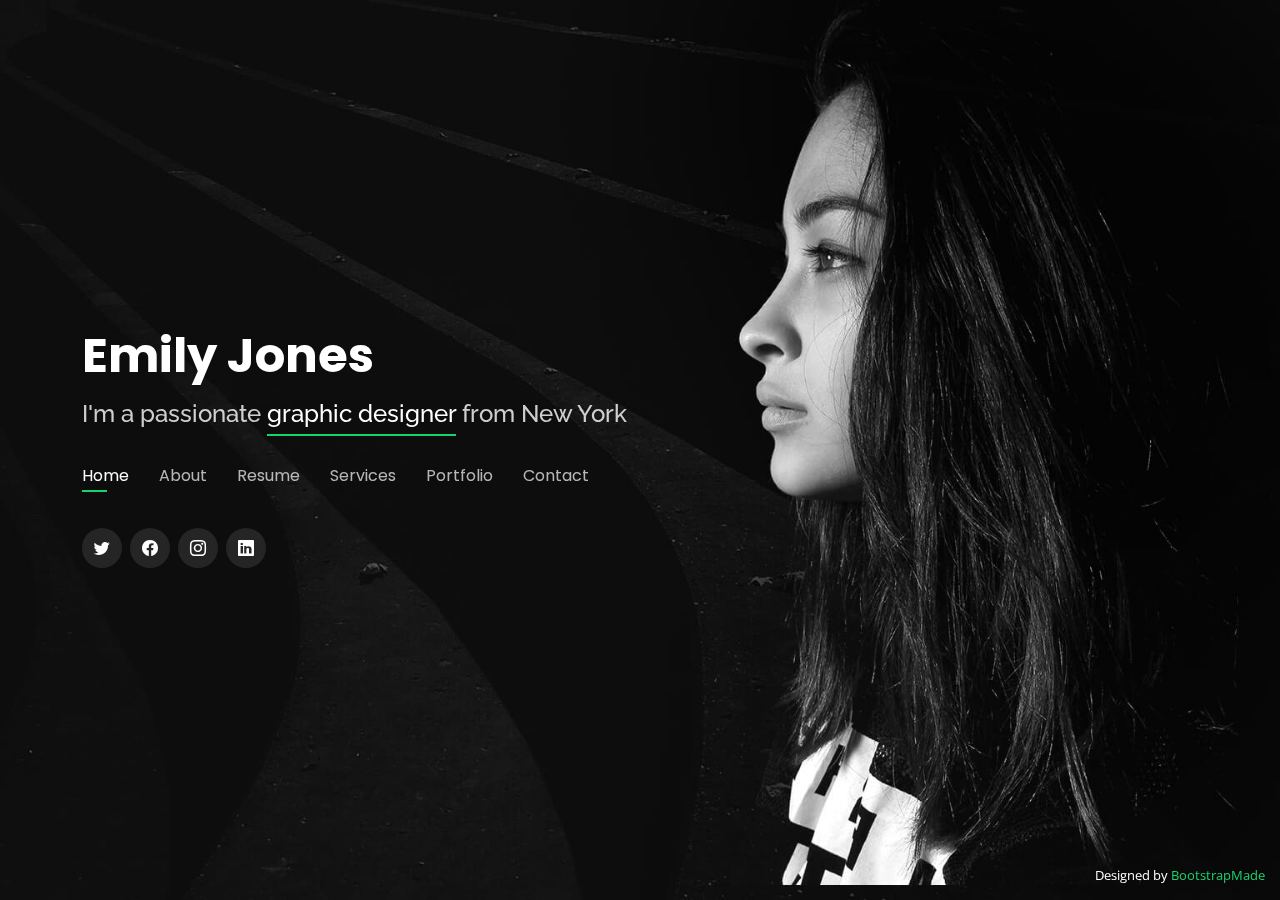
<file: index.html>
<!DOCTYPE html>
<html lang="en">

<head>
  <meta charset="utf-8">
  <meta content="width=device-width, initial-scale=1.0" name="viewport">

  <title>Personal Bootstrap Template</title>
  <meta content="" name="description">
  <meta content="" name="keywords">

  <!-- Favicons -->
  <link href="assets/img/favicon.png" rel="icon">
  <link href="assets/img/apple-touch-icon.png" rel="apple-touch-icon">

  <!-- Google Fonts -->
  <link href="https://fonts.googleapis.com/css?family=Open+Sans:300,300i,400,400i,600,600i,700,700i|Raleway:300,300i,400,400i,500,500i,600,600i,700,700i|Poppins:300,300i,400,400i,500,500i,600,600i,700,700i" rel="stylesheet">

  <!-- Vendor CSS Files -->
  <link href="assets/vendor/bootstrap/css/bootstrap.min.css" rel="stylesheet">
  <link href="assets/vendor/bootstrap-icons/bootstrap-icons.css" rel="stylesheet">
  <link href="assets/vendor/boxicons/css/boxicons.min.css" rel="stylesheet">
  <link href="assets/vendor/glightbox/css/glightbox.min.css" rel="stylesheet">
  <link href="assets/vendor/remixicon/remixicon.css" rel="stylesheet">
  <link href="assets/vendor/swiper/swiper-bundle.min.css" rel="stylesheet">

  <!-- Template Main CSS File -->
  <link href="assets/css/style.css" rel="stylesheet">

  <!-- =======================================================
  * Template Name: Personal
  * Updated: Mar 10 2023 with Bootstrap v5.2.3
  * Template URL: https://bootstrapmade.com/personal-free-resume-bootstrap-template/
  * Author: BootstrapMade.com
  * License: https://bootstrapmade.com/license/
  ======================================================== -->
</head>

<body>

  <!-- ======= Header ======= -->
  <header id="header">
    <div class="container">

      <h1><a href="index.html">Emily Jones</a></h1>
      <!-- Uncomment below if you prefer to use an image logo -->
      <!-- <a href="index.html" class="mr-auto"><img src="assets/img/logo.png" alt="" class="img-fluid"></a> -->
      <h2>I'm a passionate <span>graphic designer</span> from New York</h2>

      <nav id="navbar" class="navbar">
        <ul>
          <li><a class="nav-link active" href="#header">Home</a></li>
          <li><a class="nav-link" href="#about">About</a></li>
          <li><a class="nav-link" href="#resume">Resume</a></li>
          <li><a class="nav-link" href="#services">Services</a></li>
          <li><a class="nav-link" href="#portfolio">Portfolio</a></li>
          <li><a class="nav-link" href="#contact">Contact</a></li>
        </ul>
        <i class="bi bi-list mobile-nav-toggle"></i>
      </nav><!-- .navbar -->

      <div class="social-links">
        <a href="#" class="twitter"><i class="bi bi-twitter"></i></a>
        <a href="#" class="facebook"><i class="bi bi-facebook"></i></a>
        <a href="#" class="instagram"><i class="bi bi-instagram"></i></a>
        <a href="#" class="linkedin"><i class="bi bi-linkedin"></i></a>
      </div>

    </div>
  </header><!-- End Header -->

  <!-- ======= About Section ======= -->
  <section id="about" class="about">

    <!-- ======= About Me ======= -->
    <div class="about-me container">

      <div class="section-title">
        <h2>About</h2>
        <p>Learn more about me</p>
      </div>

      <div class="row">
        <div class="col-lg-4" data-aos="fade-right">
          <img src="assets/img/me.jpg" class="img-fluid" alt="">
        </div>
        <div class="col-lg-8 pt-4 pt-lg-0 content" data-aos="fade-left">
          <h3>UI/UX &amp; Graphic Designer</h3>
          <p class="fst-italic">
            Lorem ipsum dolor sit amet, consectetur adipiscing elit, sed do eiusmod tempor incididunt ut labore et dolore
            magna aliqua.
          </p>
          <div class="row">
            <div class="col-lg-6">
              <ul>
                <li><i class="bi bi-chevron-right"></i> <strong>Birthday:</strong> <span>1 May 1995</span></li>
                <li><i class="bi bi-chevron-right"></i> <strong>Website:</strong> <span>www.example.com</span></li>
                <li><i class="bi bi-chevron-right"></i> <strong>Phone:</strong> <span>+123 456 7890</span></li>
                <li><i class="bi bi-chevron-right"></i> <strong>City:</strong> <span>New York, USA</span></li>
              </ul>
            </div>
            <div class="col-lg-6">
              <ul>
                <li><i class="bi bi-chevron-right"></i> <strong>Age:</strong> <span>30</span></li>
                <li><i class="bi bi-chevron-right"></i> <strong>Degree:</strong> <span>Master</span></li>
                <li><i class="bi bi-chevron-right"></i> <strong>PhEmailone:</strong> <span>email@example.com</span></li>
                <li><i class="bi bi-chevron-right"></i> <strong>Freelance:</strong> <span>Available</span></li>
              </ul>
            </div>
          </div>
          <p>
            Officiis eligendi itaque labore et dolorum mollitia officiis optio vero. Quisquam sunt adipisci omnis et ut. Nulla accusantium dolor incidunt officia tempore. Et eius omnis.
            Cupiditate ut dicta maxime officiis quidem quia. Sed et consectetur qui quia repellendus itaque neque. Aliquid amet quidem ut quaerat cupiditate. Ab et eum qui repellendus omnis culpa magni laudantium dolores.
          </p>
        </div>
      </div>

    </div><!-- End About Me -->

    <!-- ======= Counts ======= -->
    <div class="counts container">

      <div class="row">

        <div class="col-lg-3 col-md-6">
          <div class="count-box">
            <i class="bi bi-emoji-smile"></i>
            <span data-purecounter-start="0" data-purecounter-end="232" data-purecounter-duration="1" class="purecounter"></span>
            <p>Happy Clients</p>
          </div>
        </div>

        <div class="col-lg-3 col-md-6 mt-5 mt-md-0">
          <div class="count-box">
            <i class="bi bi-journal-richtext"></i>
            <span data-purecounter-start="0" data-purecounter-end="521" data-purecounter-duration="1" class="purecounter"></span>
            <p>Projects</p>
          </div>
        </div>

        <div class="col-lg-3 col-md-6 mt-5 mt-lg-0">
          <div class="count-box">
            <i class="bi bi-headset"></i>
            <span data-purecounter-start="0" data-purecounter-end="1463" data-purecounter-duration="1" class="purecounter"></span>
            <p>Hours Of Support</p>
          </div>
        </div>

        <div class="col-lg-3 col-md-6 mt-5 mt-lg-0">
          <div class="count-box">
            <i class="bi bi-award"></i>
            <span data-purecounter-start="0" data-purecounter-end="24" data-purecounter-duration="1" class="purecounter"></span>
            <p>Awards</p>
          </div>
        </div>

      </div>

    </div><!-- End Counts -->

    <!-- ======= Skills  ======= -->
    <div class="skills container">

      <div class="section-title">
        <h2>Skills</h2>
      </div>

      <div class="row skills-content">

        <div class="col-lg-6">

          <div class="progress">
            <span class="skill">HTML <i class="val">100%</i></span>
            <div class="progress-bar-wrap">
              <div class="progress-bar" role="progressbar" aria-valuenow="100" aria-valuemin="0" aria-valuemax="100"></div>
            </div>
          </div>

          <div class="progress">
            <span class="skill">CSS <i class="val">90%</i></span>
            <div class="progress-bar-wrap">
              <div class="progress-bar" role="progressbar" aria-valuenow="90" aria-valuemin="0" aria-valuemax="100"></div>
            </div>
          </div>

          <div class="progress">
            <span class="skill">JavaScript <i class="val">75%</i></span>
            <div class="progress-bar-wrap">
              <div class="progress-bar" role="progressbar" aria-valuenow="75" aria-valuemin="0" aria-valuemax="100"></div>
            </div>
          </div>

        </div>

        <div class="col-lg-6">

          <div class="progress">
            <span class="skill">PHP <i class="val">80%</i></span>
            <div class="progress-bar-wrap">
              <div class="progress-bar" role="progressbar" aria-valuenow="80" aria-valuemin="0" aria-valuemax="100"></div>
            </div>
          </div>

          <div class="progress">
            <span class="skill">WordPress/CMS <i class="val">90%</i></span>
            <div class="progress-bar-wrap">
              <div class="progress-bar" role="progressbar" aria-valuenow="90" aria-valuemin="0" aria-valuemax="100"></div>
            </div>
          </div>

          <div class="progress">
            <span class="skill">Photoshop <i class="val">55%</i></span>
            <div class="progress-bar-wrap">
              <div class="progress-bar" role="progressbar" aria-valuenow="55" aria-valuemin="0" aria-valuemax="100"></div>
            </div>
          </div>

        </div>

      </div>

    </div><!-- End Skills -->

    <!-- ======= Interests ======= -->
    <div class="interests container">

      <div class="section-title">
        <h2>Interests</h2>
      </div>

      <div class="row">
        <div class="col-lg-3 col-md-4">
          <div class="icon-box">
            <i class="ri-store-line" style="color: #ffbb2c;"></i>
            <h3>Lorem Ipsum</h3>
          </div>
        </div>
        <div class="col-lg-3 col-md-4 mt-4 mt-md-0">
          <div class="icon-box">
            <i class="ri-bar-chart-box-line" style="color: #5578ff;"></i>
            <h3>Dolor Sitema</h3>
          </div>
        </div>
        <div class="col-lg-3 col-md-4 mt-4 mt-md-0">
          <div class="icon-box">
            <i class="ri-calendar-todo-line" style="color: #e80368;"></i>
            <h3>Sed perspiciatis</h3>
          </div>
        </div>
        <div class="col-lg-3 col-md-4 mt-4 mt-lg-0">
          <div class="icon-box">
            <i class="ri-paint-brush-line" style="color: #e361ff;"></i>
            <h3>Magni Dolores</h3>
          </div>
        </div>
        <div class="col-lg-3 col-md-4 mt-4">
          <div class="icon-box">
            <i class="ri-database-2-line" style="color: #47aeff;"></i>
            <h3>Nemo Enim</h3>
          </div>
        </div>
        <div class="col-lg-3 col-md-4 mt-4">
          <div class="icon-box">
            <i class="ri-gradienter-line" style="color: #ffa76e;"></i>
            <h3>Eiusmod Tempor</h3>
          </div>
        </div>
        <div class="col-lg-3 col-md-4 mt-4">
          <div class="icon-box">
            <i class="ri-file-list-3-line" style="color: #11dbcf;"></i>
            <h3>Midela Teren</h3>
          </div>
        </div>
        <div class="col-lg-3 col-md-4 mt-4">
          <div class="icon-box">
            <i class="ri-price-tag-2-line" style="color: #4233ff;"></i>
            <h3>Pira Neve</h3>
          </div>
        </div>
        <div class="col-lg-3 col-md-4 mt-4">
          <div class="icon-box">
            <i class="ri-anchor-line" style="color: #b2904f;"></i>
            <h3>Dirada Pack</h3>
          </div>
        </div>
        <div class="col-lg-3 col-md-4 mt-4">
          <div class="icon-box">
            <i class="ri-disc-line" style="color: #b20969;"></i>
            <h3>Moton Ideal</h3>
          </div>
        </div>
        <div class="col-lg-3 col-md-4 mt-4">
          <div class="icon-box">
            <i class="ri-base-station-line" style="color: #ff5828;"></i>
            <h3>Verdo Park</h3>
          </div>
        </div>
        <div class="col-lg-3 col-md-4 mt-4">
          <div class="icon-box">
            <i class="ri-fingerprint-line" style="color: #29cc61;"></i>
            <h3>Flavor Nivelanda</h3>
          </div>
        </div>
      </div>

    </div><!-- End Interests -->

    <!-- ======= Testimonials ======= -->
    <div class="testimonials container">

      <div class="section-title">
        <h2>Testimonials</h2>
      </div>

      <div class="testimonials-slider swiper" data-aos="fade-up" data-aos-delay="100">
        <div class="swiper-wrapper">

          <div class="swiper-slide">
            <div class="testimonial-item">
              <p>
                <i class="bx bxs-quote-alt-left quote-icon-left"></i>
                Proin iaculis purus consequat sem cure digni ssim donec porttitora entum suscipit rhoncus. Accusantium quam, ultricies eget id, aliquam eget nibh et. Maecen aliquam, risus at semper.
                <i class="bx bxs-quote-alt-right quote-icon-right"></i>
              </p>
              <img src="assets/img/testimonials/testimonials-1.jpg" class="testimonial-img" alt="">
              <h3>Saul Goodman</h3>
              <h4>Ceo &amp; Founder</h4>
            </div>
          </div><!-- End testimonial item -->

          <div class="swiper-slide">
            <div class="testimonial-item">
              <p>
                <i class="bx bxs-quote-alt-left quote-icon-left"></i>
                Export tempor illum tamen malis malis eram quae irure esse labore quem cillum quid cillum eram malis quorum velit fore eram velit sunt aliqua noster fugiat irure amet legam anim culpa.
                <i class="bx bxs-quote-alt-right quote-icon-right"></i>
              </p>
              <img src="assets/img/testimonials/testimonials-2.jpg" class="testimonial-img" alt="">
              <h3>Sara Wilsson</h3>
              <h4>Designer</h4>
            </div>
          </div><!-- End testimonial item -->

          <div class="swiper-slide">
            <div class="testimonial-item">
              <p>
                <i class="bx bxs-quote-alt-left quote-icon-left"></i>
                Enim nisi quem export duis labore cillum quae magna enim sint quorum nulla quem veniam duis minim tempor labore quem eram duis noster aute amet eram fore quis sint minim.
                <i class="bx bxs-quote-alt-right quote-icon-right"></i>
              </p>
              <img src="assets/img/testimonials/testimonials-3.jpg" class="testimonial-img" alt="">
              <h3>Jena Karlis</h3>
              <h4>Store Owner</h4>
            </div>
          </div><!-- End testimonial item -->

          <div class="swiper-slide">
            <div class="testimonial-item">
              <p>
                <i class="bx bxs-quote-alt-left quote-icon-left"></i>
                Fugiat enim eram quae cillum dolore dolor amet nulla culpa multos export minim fugiat minim velit minim dolor enim duis veniam ipsum anim magna sunt elit fore quem dolore labore illum veniam.
                <i class="bx bxs-quote-alt-right quote-icon-right"></i>
              </p>
              <img src="assets/img/testimonials/testimonials-4.jpg" class="testimonial-img" alt="">
              <h3>Matt Brandon</h3>
              <h4>Freelancer</h4>
            </div>
          </div><!-- End testimonial item -->

          <div class="swiper-slide">
            <div class="testimonial-item">
              <p>
                <i class="bx bxs-quote-alt-left quote-icon-left"></i>
                Quis quorum aliqua sint quem legam fore sunt eram irure aliqua veniam tempor noster veniam enim culpa labore duis sunt culpa nulla illum cillum fugiat legam esse veniam culpa fore nisi cillum quid.
                <i class="bx bxs-quote-alt-right quote-icon-right"></i>
              </p>
              <img src="assets/img/testimonials/testimonials-5.jpg" class="testimonial-img" alt="">
              <h3>John Larson</h3>
              <h4>Entrepreneur</h4>
            </div>
          </div><!-- End testimonial item -->

        </div>
        <div class="swiper-pagination"></div>
      </div>

      <div class="owl-carousel testimonials-carousel">

      </div>

    </div><!-- End Testimonials  -->

  </section><!-- End About Section -->

  <!-- ======= Resume Section ======= -->
  <section id="resume" class="resume">
    <div class="container">

      <div class="section-title">
        <h2>Resume</h2>
        <p>Check My Resume</p>
      </div>

      <div class="row">
        <div class="col-lg-6">
          <h3 class="resume-title">Sumary</h3>
          <div class="resume-item pb-0">
            <h4>Alice Barkley</h4>
            <p><em>Innovative and deadline-driven Graphic Designer with 3+ years of experience designing and developing user-centered digital/print marketing material from initial concept to final, polished deliverable.</em></p>
            <p>
            <ul>
              <li>Portland par 127,Orlando, FL</li>
              <li>(123) 456-7891</li>
              <li>alice.barkley@example.com</li>
            </ul>
            </p>
          </div>

          <h3 class="resume-title">Education</h3>
          <div class="resume-item">
            <h4>Master of Fine Arts &amp; Graphic Design</h4>
            <h5>2015 - 2016</h5>
            <p><em>Rochester Institute of Technology, Rochester, NY</em></p>
            <p>Qui deserunt veniam. Et sed aliquam labore tempore sed quisquam iusto autem sit. Ea vero voluptatum qui ut dignissimos deleniti nerada porti sand markend</p>
          </div>
          <div class="resume-item">
            <h4>Bachelor of Fine Arts &amp; Graphic Design</h4>
            <h5>2010 - 2014</h5>
            <p><em>Rochester Institute of Technology, Rochester, NY</em></p>
            <p>Quia nobis sequi est occaecati aut. Repudiandae et iusto quae reiciendis et quis Eius vel ratione eius unde vitae rerum voluptates asperiores voluptatem Earum molestiae consequatur neque etlon sader mart dila</p>
          </div>
        </div>
        <div class="col-lg-6">
          <h3 class="resume-title">Professional Experience</h3>
          <div class="resume-item">
            <h4>Senior graphic design specialist</h4>
            <h5>2019 - Present</h5>
            <p><em>Experion, New York, NY </em></p>
            <p>
            <ul>
              <li>Lead in the design, development, and implementation of the graphic, layout, and production communication materials</li>
              <li>Delegate tasks to the 7 members of the design team and provide counsel on all aspects of the project. </li>
              <li>Supervise the assessment of all graphic materials in order to ensure quality and accuracy of the design</li>
              <li>Oversee the efficient use of production project budgets ranging from $2,000 - $25,000</li>
            </ul>
            </p>
          </div>
          <div class="resume-item">
            <h4>Graphic design specialist</h4>
            <h5>2017 - 2018</h5>
            <p><em>Stepping Stone Advertising, New York, NY</em></p>
            <p>
            <ul>
              <li>Developed numerous marketing programs (logos, brochures,infographics, presentations, and advertisements).</li>
              <li>Managed up to 5 projects or tasks at a given time while under pressure</li>
              <li>Recommended and consulted with clients on the most appropriate graphic design</li>
              <li>Created 4+ design presentations and proposals a month for clients and account managers</li>
            </ul>
            </p>
          </div>
        </div>
      </div>

    </div>
  </section><!-- End Resume Section -->

  <!-- ======= Services Section ======= -->
  <section id="services" class="services">
    <div class="container">

      <div class="section-title">
        <h2>Services</h2>
        <p>My Services</p>
      </div>

      <div class="row">
        <div class="col-lg-4 col-md-6 d-flex align-items-stretch">
          <div class="icon-box">
            <div class="icon"><i class="bx bxl-dribbble"></i></div>
            <h4><a href="">Lorem Ipsum</a></h4>
            <p>Voluptatum deleniti atque corrupti quos dolores et quas molestias excepturi</p>
          </div>
        </div>

        <div class="col-lg-4 col-md-6 d-flex align-items-stretch mt-4 mt-md-0">
          <div class="icon-box">
            <div class="icon"><i class="bx bx-file"></i></div>
            <h4><a href="">Sed ut perspiciatis</a></h4>
            <p>Duis aute irure dolor in reprehenderit in voluptate velit esse cillum dolore</p>
          </div>
        </div>

        <div class="col-lg-4 col-md-6 d-flex align-items-stretch mt-4 mt-lg-0">
          <div class="icon-box">
            <div class="icon"><i class="bx bx-tachometer"></i></div>
            <h4><a href="">Magni Dolores</a></h4>
            <p>Excepteur sint occaecat cupidatat non proident, sunt in culpa qui officia</p>
          </div>
        </div>

        <div class="col-lg-4 col-md-6 d-flex align-items-stretch mt-4">
          <div class="icon-box">
            <div class="icon"><i class="bx bx-world"></i></div>
            <h4><a href="">Nemo Enim</a></h4>
            <p>At vero eos et accusamus et iusto odio dignissimos ducimus qui blanditiis</p>
          </div>
        </div>

        <div class="col-lg-4 col-md-6 d-flex align-items-stretch mt-4">
          <div class="icon-box">
            <div class="icon"><i class="bx bx-slideshow"></i></div>
            <h4><a href="">Dele cardo</a></h4>
            <p>Quis consequatur saepe eligendi voluptatem consequatur dolor consequuntur</p>
          </div>
        </div>

        <div class="col-lg-4 col-md-6 d-flex align-items-stretch mt-4">
          <div class="icon-box">
            <div class="icon"><i class="bx bx-arch"></i></div>
            <h4><a href="">Divera don</a></h4>
            <p>Modi nostrum vel laborum. Porro fugit error sit minus sapiente sit aspernatur</p>
          </div>
        </div>

      </div>

    </div>
  </section><!-- End Services Section -->

  <!-- ======= Portfolio Section ======= -->
  <section id="portfolio" class="portfolio">
    <div class="container">

      <div class="section-title">
        <h2>Portfolio</h2>
        <p>My Works</p>
      </div>

      <div class="row">
        <div class="col-lg-12 d-flex justify-content-center">
          <ul id="portfolio-flters">
            <li data-filter="*" class="filter-active">All</li>
            <li data-filter=".filter-app">App</li>
            <li data-filter=".filter-card">Card</li>
            <li data-filter=".filter-web">Web</li>
          </ul>
        </div>
      </div>

      <div class="row portfolio-container">

        <div class="col-lg-4 col-md-6 portfolio-item filter-app">
          <div class="portfolio-wrap">
            <img src="assets/img/portfolio/portfolio-1.jpg" class="img-fluid" alt="">
            <div class="portfolio-info">
              <h4>App 1</h4>
              <p>App</p>
              <div class="portfolio-links">
                <a href="assets/img/portfolio/portfolio-1.jpg" data-gallery="portfolioGallery" class="portfolio-lightbox" title="App 1"><i class="bx bx-plus"></i></a>
                <a href="portfolio-details.html" data-gallery="portfolioDetailsGallery" data-glightbox="type: external" class="portfolio-details-lightbox" title="Portfolio Details"><i class="bx bx-link"></i></a>
              </div>
            </div>
          </div>
        </div>

        <div class="col-lg-4 col-md-6 portfolio-item filter-web">
          <div class="portfolio-wrap">
            <img src="assets/img/portfolio/portfolio-2.jpg" class="img-fluid" alt="">
            <div class="portfolio-info">
              <h4>Web 3</h4>
              <p>Web</p>
              <div class="portfolio-links">
                <a href="assets/img/portfolio/portfolio-2.jpg" data-gallery="portfolioGallery" class="portfolio-lightbox" title="Web 3"><i class="bx bx-plus"></i></a>
                <a href="portfolio-details.html" data-gallery="portfolioDetailsGallery" data-glightbox="type: external" class="portfolio-details-lightbox" title="Portfolio Details"><i class="bx bx-link"></i></a>
              </div>
            </div>
          </div>
        </div>

        <div class="col-lg-4 col-md-6 portfolio-item filter-app">
          <div class="portfolio-wrap">
            <img src="assets/img/portfolio/portfolio-3.jpg" class="img-fluid" alt="">
            <div class="portfolio-info">
              <h4>App 2</h4>
              <p>App</p>
              <div class="portfolio-links">
                <a href="assets/img/portfolio/portfolio-3.jpg" data-gallery="portfolioGallery" class="portfolio-lightbox" title="App 2"><i class="bx bx-plus"></i></a>
                <a href="portfolio-details.html" data-gallery="portfolioDetailsGallery" data-glightbox="type: external" class="portfolio-details-lightbox" title="Portfolio Details"><i class="bx bx-link"></i></a>
              </div>
            </div>
          </div>
        </div>

        <div class="col-lg-4 col-md-6 portfolio-item filter-card">
          <div class="portfolio-wrap">
            <img src="assets/img/portfolio/portfolio-4.jpg" class="img-fluid" alt="">
            <div class="portfolio-info">
              <h4>Card 2</h4>
              <p>Card</p>
              <div class="portfolio-links">
                <a href="assets/img/portfolio/portfolio-4.jpg" data-gallery="portfolioGallery" class="portfolio-lightbox" title="Card 2"><i class="bx bx-plus"></i></a>
                <a href="portfolio-details.html" data-gallery="portfolioDetailsGallery" data-glightbox="type: external" class="portfolio-details-lightbox" title="Portfolio Details"><i class="bx bx-link"></i></a>
              </div>
            </div>
          </div>
        </div>

        <div class="col-lg-4 col-md-6 portfolio-item filter-web">
          <div class="portfolio-wrap">
            <img src="assets/img/portfolio/portfolio-5.jpg" class="img-fluid" alt="">
            <div class="portfolio-info">
              <h4>Web 2</h4>
              <p>Web</p>
              <div class="portfolio-links">
                <a href="assets/img/portfolio/portfolio-5.jpg" data-gallery="portfolioGallery" class="portfolio-lightbox" title="Web 2"><i class="bx bx-plus"></i></a>
                <a href="portfolio-details.html" data-gallery="portfolioDetailsGallery" data-glightbox="type: external" class="portfolio-details-lightbox" title="Portfolio Details"><i class="bx bx-link"></i></a>
              </div>
            </div>
          </div>
        </div>

        <div class="col-lg-4 col-md-6 portfolio-item filter-app">
          <div class="portfolio-wrap">
            <img src="assets/img/portfolio/portfolio-6.jpg" class="img-fluid" alt="">
            <div class="portfolio-info">
              <h4>App 3</h4>
              <p>App</p>
              <div class="portfolio-links">
                <a href="assets/img/portfolio/portfolio-6.jpg" data-gallery="portfolioGallery" class="portfolio-lightbox" title="App 3"><i class="bx bx-plus"></i></a>
                <a href="portfolio-details.html" data-gallery="portfolioDetailsGallery" data-glightbox="type: external" class="portfolio-details-lightbox" title="Portfolio Details"><i class="bx bx-link"></i></a>
              </div>
            </div>
          </div>
        </div>

        <div class="col-lg-4 col-md-6 portfolio-item filter-card">
          <div class="portfolio-wrap">
            <img src="assets/img/portfolio/portfolio-7.jpg" class="img-fluid" alt="">
            <div class="portfolio-info">
              <h4>Card 1</h4>
              <p>Card</p>
              <div class="portfolio-links">
                <a href="assets/img/portfolio/portfolio-7.jpg" data-gallery="portfolioGallery" class="portfolio-lightbox" title="Card 1"><i class="bx bx-plus"></i></a>
                <a href="portfolio-details.html" data-gallery="portfolioDetailsGallery" data-glightbox="type: external" class="portfolio-details-lightbox" title="Portfolio Details"><i class="bx bx-link"></i></a>
              </div>
            </div>
          </div>
        </div>

        <div class="col-lg-4 col-md-6 portfolio-item filter-card">
          <div class="portfolio-wrap">
            <img src="assets/img/portfolio/portfolio-8.jpg" class="img-fluid" alt="">
            <div class="portfolio-info">
              <h4>Card 3</h4>
              <p>Card</p>
              <div class="portfolio-links">
                <a href="assets/img/portfolio/portfolio-8.jpg" data-gallery="portfolioGallery" class="portfolio-lightbox" title="Card 3"><i class="bx bx-plus"></i></a>
                <a href="portfolio-details.html" data-gallery="portfolioDetailsGallery" data-glightbox="type: external" class="portfolio-details-lightbox" title="Portfolio Details"><i class="bx bx-link"></i></a>
              </div>
            </div>
          </div>
        </div>

        <div class="col-lg-4 col-md-6 portfolio-item filter-web">
          <div class="portfolio-wrap">
            <img src="assets/img/portfolio/portfolio-9.jpg" class="img-fluid" alt="">
            <div class="portfolio-info">
              <h4>Web 3</h4>
              <p>Web</p>
              <div class="portfolio-links">
                <a href="assets/img/portfolio/portfolio-9.jpg" data-gallery="portfolioGallery" class="portfolio-lightbox" title="Web 3"><i class="bx bx-plus"></i></a>
                <a href="portfolio-details.html" data-gallery="portfolioDetailsGallery" data-glightbox="type: external" class="portfolio-details-lightbox" title="Portfolio Details"><i class="bx bx-link"></i></a>
              </div>
            </div>
          </div>
        </div>

      </div>

    </div>
  </section><!-- End Portfolio Section -->

  <!-- ======= Contact Section ======= -->
  <section id="contact" class="contact">
    <div class="container">

      <div class="section-title">
        <h2>Contact</h2>
        <p>Contact Me</p>
      </div>

      <div class="row mt-2">

        <div class="col-md-6 d-flex align-items-stretch">
          <div class="info-box">
            <i class="bx bx-map"></i>
            <h3>My Address</h3>
            <p>A108 Adam Street, New York, NY 535022</p>
          </div>
        </div>

        <div class="col-md-6 mt-4 mt-md-0 d-flex align-items-stretch">
          <div class="info-box">
            <i class="bx bx-share-alt"></i>
            <h3>Social Profiles</h3>
            <div class="social-links">
              <a href="#" class="twitter"><i class="bi bi-twitter"></i></a>
              <a href="#" class="facebook"><i class="bi bi-facebook"></i></a>
              <a href="#" class="instagram"><i class="bi bi-instagram"></i></a>
              <a href="#" class="google-plus"><i class="bi bi-skype"></i></a>
              <a href="#" class="linkedin"><i class="bi bi-linkedin"></i></a>
            </div>
          </div>
        </div>

        <div class="col-md-6 mt-4 d-flex align-items-stretch">
          <div class="info-box">
            <i class="bx bx-envelope"></i>
            <h3>Email Me</h3>
            <p>contact@example.com</p>
          </div>
        </div>
        <div class="col-md-6 mt-4 d-flex align-items-stretch">
          <div class="info-box">
            <i class="bx bx-phone-call"></i>
            <h3>Call Me</h3>
            <p>+1 5589 55488 55</p>
          </div>
        </div>
      </div>

      <form action="forms/contact.php" method="post" role="form" class="php-email-form mt-4">
        <div class="row">
          <div class="col-md-6 form-group">
            <input type="text" name="name" class="form-control" id="name" placeholder="Your Name" required>
          </div>
          <div class="col-md-6 form-group mt-3 mt-md-0">
            <input type="email" class="form-control" name="email" id="email" placeholder="Your Email" required>
          </div>
        </div>
        <div class="form-group mt-3">
          <input type="text" class="form-control" name="subject" id="subject" placeholder="Subject" required>
        </div>
        <div class="form-group mt-3">
          <textarea class="form-control" name="message" rows="5" placeholder="Message" required></textarea>
        </div>
        <div class="my-3">
          <div class="loading">Loading</div>
          <div class="error-message"></div>
          <div class="sent-message">Your message has been sent. Thank you!</div>
        </div>
        <div class="text-center"><button type="submit">Send Message</button></div>
      </form>

    </div>
  </section><!-- End Contact Section -->

  <div class="credits">
    <!-- All the links in the footer should remain intact. -->
    <!-- You can delete the links only if you purchased the pro version. -->
    <!-- Licensing information: https://bootstrapmade.com/license/ -->
    <!-- Purchase the pro version with working PHP/AJAX contact form: https://bootstrapmade.com/personal-free-resume-bootstrap-template/ -->
    Designed by <a href="https://bootstrapmade.com/">BootstrapMade</a>
  </div>

  <!-- Vendor JS Files -->
  <script src="assets/vendor/purecounter/purecounter_vanilla.js"></script>
  <script src="assets/vendor/bootstrap/js/bootstrap.bundle.min.js"></script>
  <script src="assets/vendor/glightbox/js/glightbox.min.js"></script>
  <script src="assets/vendor/isotope-layout/isotope.pkgd.min.js"></script>
  <script src="assets/vendor/swiper/swiper-bundle.min.js"></script>
  <script src="assets/vendor/waypoints/noframework.waypoints.js"></script>
  <script src="assets/vendor/php-email-form/validate.js"></script>

  <!-- Template Main JS File -->
  <script src="assets/js/main.js"></script>

</body>

</html>
</file>
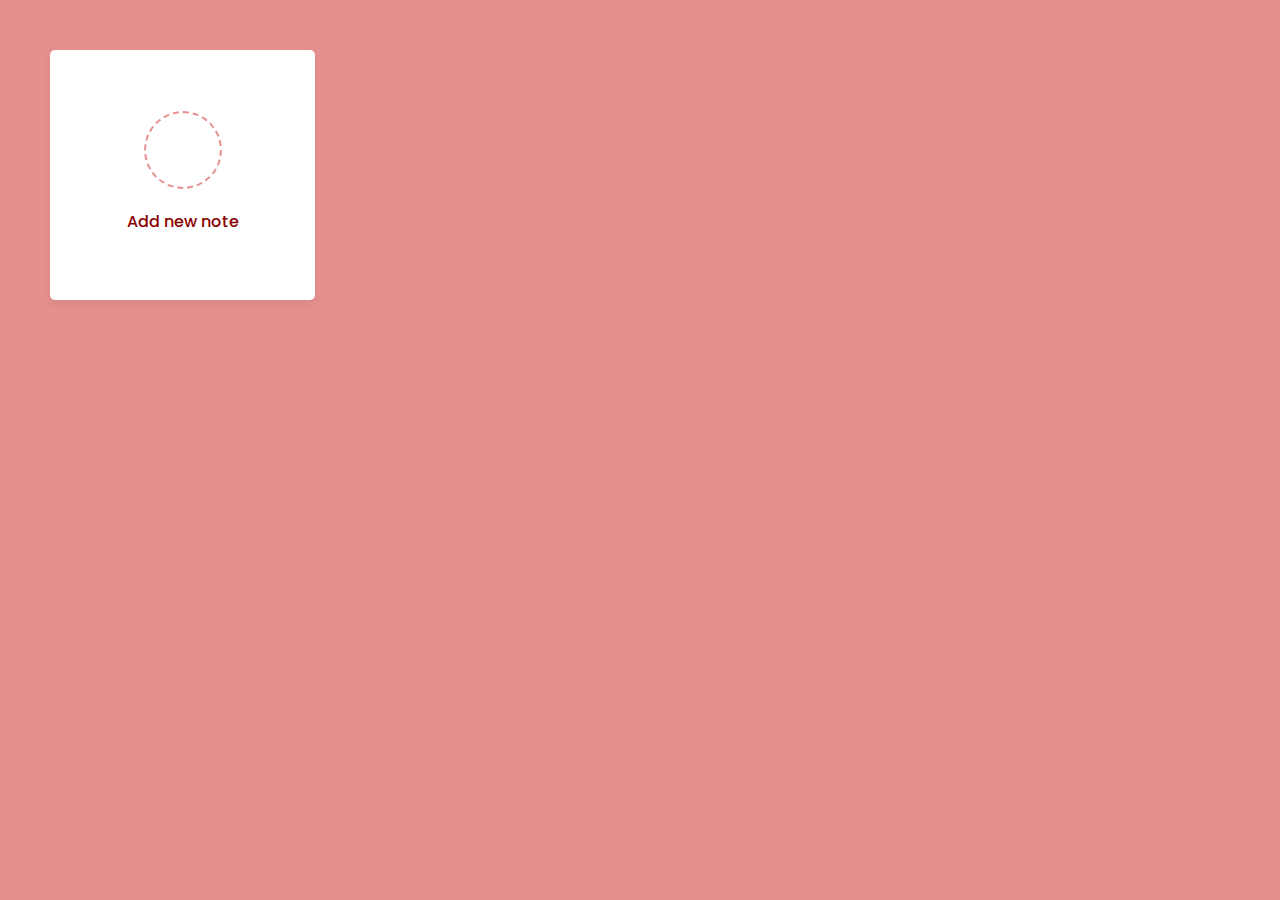
<file: 1Notes App/index.html>
<!DOCTYPE html>

<html lang="en" dir="ltr">
  <head>
    <meta charset="utf-8">  
    <title>Notes App in JavaScript</title>
    <link rel="stylesheet" href="style.css">
    <meta name="viewport" content="width=device-width, initial-scale=1.0">
    <!-- Iconscout Link For Icons -->
    <link rel="stylesheet" href="https://unicons.iconscout.com/release/v4.0.0/css/line.css">
  </head>
  <body>
    <div class="popup-box">
      <div class="popup">
        <div class="content">
          <header>
            <p></p>
            <i class="uil uil-times"></i>
          </header>
          <form action="#">
            <div class="row title">
              <label>Title</label>
              <input type="text" spellcheck="false">
            </div>
            <div class="row description">
              <label>Description</label>
              <textarea spellcheck="false"></textarea>
            </div>
            <button></button>
          </form>
        </div>
      </div>
    </div>
    <div class="wrapper">
      <li class="add-box">
        <div class="icon"><i class="uil uil-plus"></i></div>
        <p>Add new note</p>
      </li>
    </div>

    <script src="script.js"></script>
    
  </body>
</html>
</file>
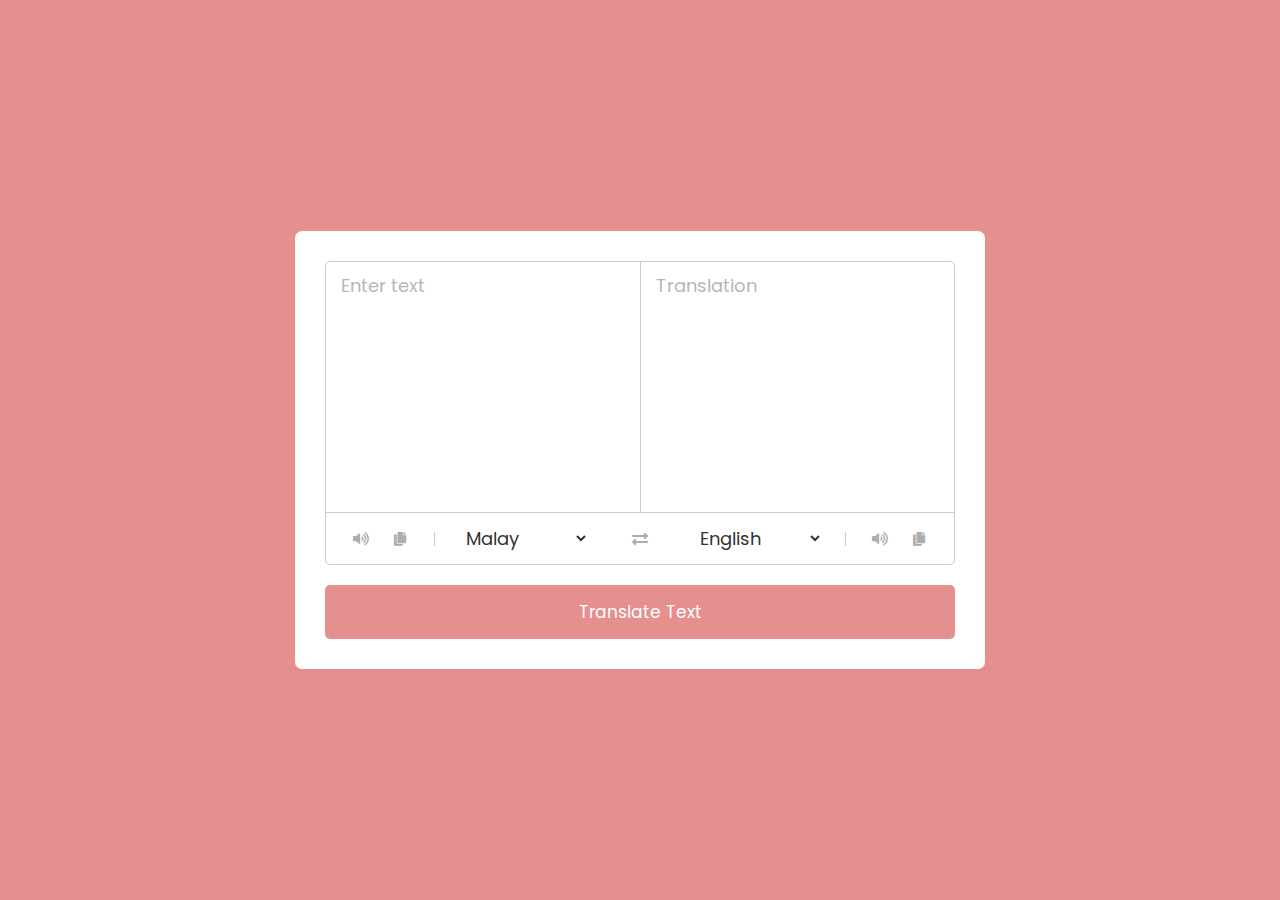
<file: lang-trans/index.html>
<!DOCTYPE html>

<html lang="en" dir="ltr">
  <head>
    <meta charset="utf-8">  
    <title>Language Translator</title>
    <link rel="stylesheet" href="style.css">
    <meta name="viewport" content="width=device-width, initial-scale=1.0">
    <!-- Font Awesome CDN Link for Icons -->
    <link rel="stylesheet" href="https://cdnjs.cloudflare.com/ajax/libs/font-awesome/5.15.3/css/all.min.css"/>
  </head>
  <body>
    <div class="container">
      <div class="wrapper">
        <div class="text-input">
          <textarea spellcheck="false" class="from-text" placeholder="Enter text"></textarea>
          <textarea spellcheck="false" readonly disabled class="to-text" placeholder="Translation"></textarea>
        </div>
        <ul class="controls">
          <li class="row from">
            <div class="icons">
              <i id="from" class="fas fa-volume-up"></i>
              <i id="from" class="fas fa-copy"></i>
            </div>
            <select></select>
          </li>
          <li class="exchange"><i class="fas fa-exchange-alt"></i></li>
          <li class="row to">
            <select></select>
            <div class="icons">
              <i id="to" class="fas fa-volume-up"></i>
              <i id="to" class="fas fa-copy"></i>
            </div>
          </li>
        </ul>
      </div>
      <button>Translate Text</button>
    </div>

    <script src="js/countries.js"></script>
    <script src="js/script.js"></script>

  </body>
</html>
</file>
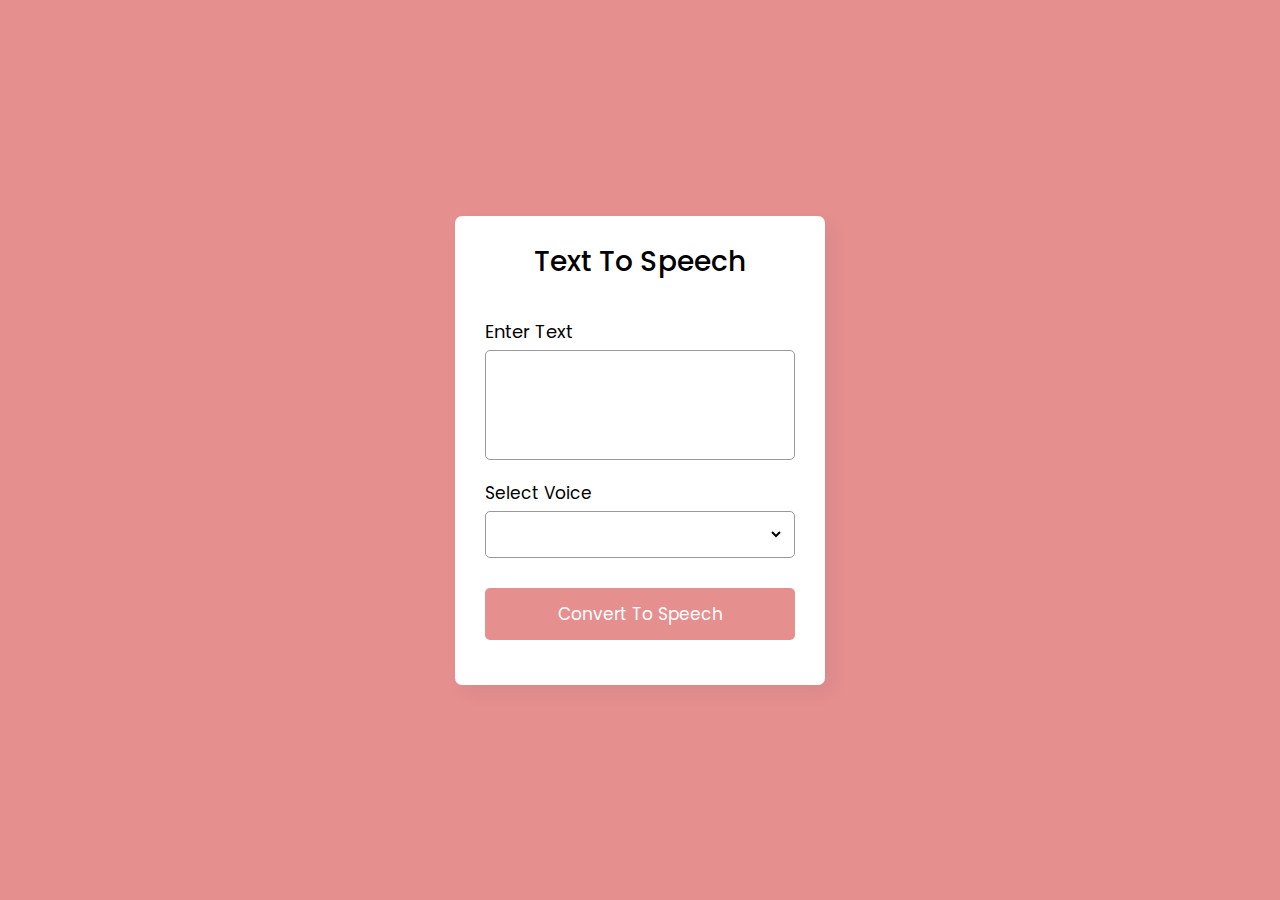
<file: text-to-speech/index.html>
<!DOCTYPE html>
<html lang="en" dir="ltr">
  <head>
    <meta charset="utf-8">  
    <title>Text To Speech in JavaScript</title>
    <link rel="stylesheet" href="style.css">
    <meta name="viewport" content="width=device-width, initial-scale=1.0">
  </head>
  <body>
    <div class="wrapper">
      <header>Text To Speech</header>
      <form action="#">
        <div class="row">
          <label>Enter Text</label>
          <textarea></textarea>
        </div>
        <div class="row">
          <label>Select Voice</label>
          <div class="outer">
            <select></select>
          </div>
        </div>
        <button>Convert To Speech</button>
      </form>
    </div>

    <script src="script.js"></script>

  </body>
</html>
</file>
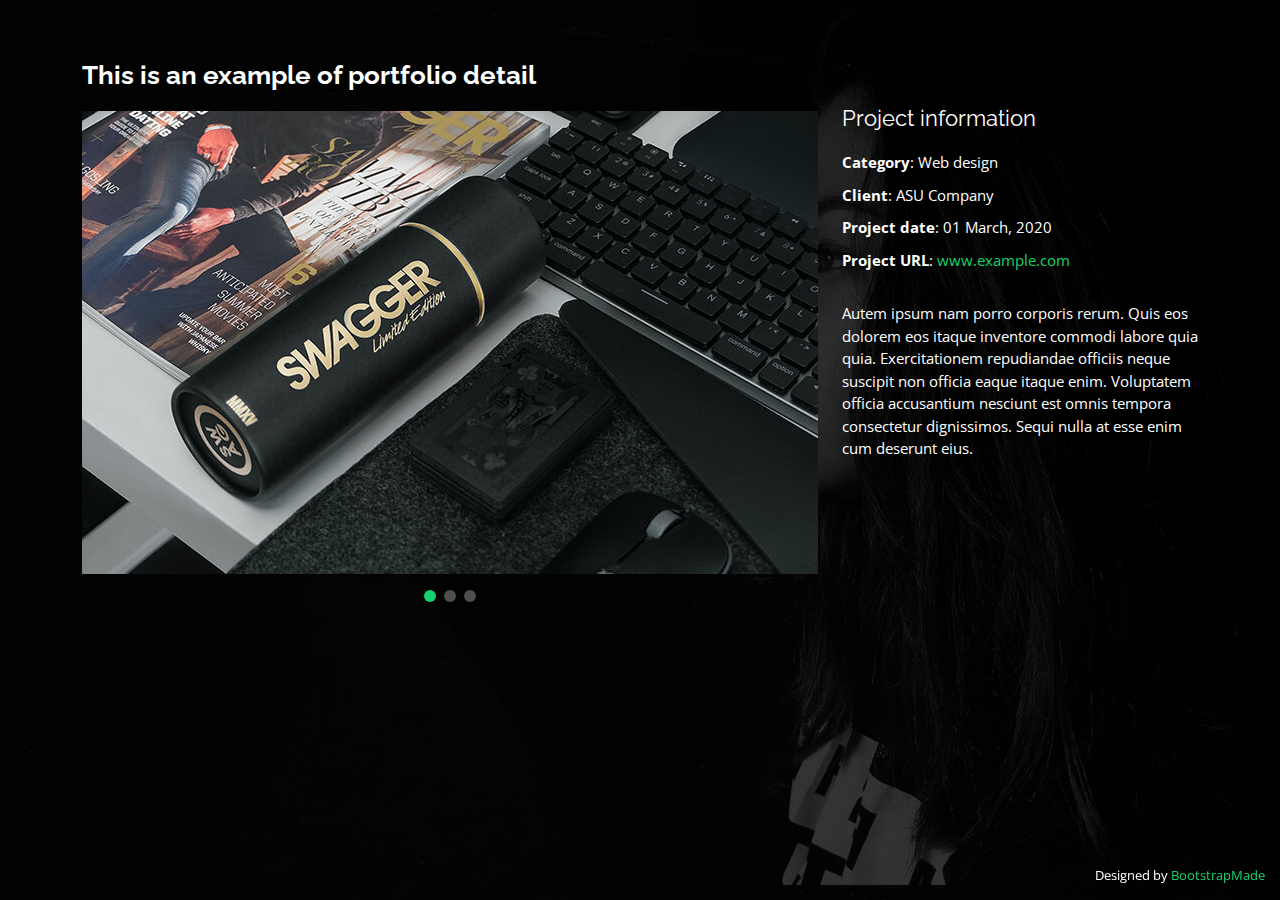
<file: portfolio-details.html>
<!DOCTYPE html>
<html lang="en">

<head>
  <meta charset="utf-8">
  <meta content="width=device-width, initial-scale=1.0" name="viewport">

  <title>Portfolio Details - Personal Bootstrap Template</title>
  <meta content="" name="description">
  <meta content="" name="keywords">

  <!-- Favicons -->
  <link href="assets/img/favicon.png" rel="icon">
  <link href="assets/img/apple-touch-icon.png" rel="apple-touch-icon">

  <!-- Google Fonts -->
  <link href="https://fonts.googleapis.com/css?family=Open+Sans:300,300i,400,400i,600,600i,700,700i|Raleway:300,300i,400,400i,500,500i,600,600i,700,700i|Poppins:300,300i,400,400i,500,500i,600,600i,700,700i" rel="stylesheet">

  <!-- Vendor CSS Files -->
  <link href="assets/vendor/bootstrap/css/bootstrap.min.css" rel="stylesheet">
  <link href="assets/vendor/bootstrap-icons/bootstrap-icons.css" rel="stylesheet">
  <link href="assets/vendor/boxicons/css/boxicons.min.css" rel="stylesheet">
  <link href="assets/vendor/glightbox/css/glightbox.min.css" rel="stylesheet">
  <link href="assets/vendor/remixicon/remixicon.css" rel="stylesheet">
  <link href="assets/vendor/swiper/swiper-bundle.min.css" rel="stylesheet">

  <!-- Template Main CSS File -->
  <link href="assets/css/style.css" rel="stylesheet">

  <!-- =======================================================
  * Template Name: Personal
  * Updated: Mar 10 2023 with Bootstrap v5.2.3
  * Template URL: https://bootstrapmade.com/personal-free-resume-bootstrap-template/
  * Author: BootstrapMade.com
  * License: https://bootstrapmade.com/license/
  ======================================================== -->
</head>

<body>

  <main id="main">

    <!-- ======= Portfolio Details ======= -->
    <div id="portfolio-details" class="portfolio-details">
      <div class="container">

        <div class="row">

          <div class="col-lg-8">
            <h2 class="portfolio-title">This is an example of portfolio detail</h2>

            <div class="portfolio-details-slider swiper">
              <div class="swiper-wrapper align-items-center">

                <div class="swiper-slide">
                  <img src="assets/img/portfolio/portfolio-details-1.jpg" alt="">
                </div>

                <div class="swiper-slide">
                  <img src="assets/img/portfolio/portfolio-details-2.jpg" alt="">
                </div>

                <div class="swiper-slide">
                  <img src="assets/img/portfolio/portfolio-details-3.jpg" alt="">
                </div>

              </div>
              <div class="swiper-pagination"></div>
            </div>

          </div>

          <div class="col-lg-4 portfolio-info">
            <h3>Project information</h3>
            <ul>
              <li><strong>Category</strong>: Web design</li>
              <li><strong>Client</strong>: ASU Company</li>
              <li><strong>Project date</strong>: 01 March, 2020</li>
              <li><strong>Project URL</strong>: <a href="#">www.example.com</a></li>
            </ul>

            <p>
              Autem ipsum nam porro corporis rerum. Quis eos dolorem eos itaque inventore commodi labore quia quia. Exercitationem repudiandae officiis neque suscipit non officia eaque itaque enim. Voluptatem officia accusantium nesciunt est omnis tempora consectetur dignissimos. Sequi nulla at esse enim cum deserunt eius.
            </p>
          </div>

        </div>

      </div>
    </div><!-- End Portfolio Details -->

  </main><!-- End #main -->

  <div class="credits">
    <!-- All the links in the footer should remain intact. -->
    <!-- You can delete the links only if you purchased the pro version. -->
    <!-- Licensing information: https://bootstrapmade.com/license/ -->
    <!-- Purchase the pro version with working PHP/AJAX contact form: https://bootstrapmade.com/personal-free-resume-bootstrap-template/ -->
    Designed by <a href="https://bootstrapmade.com/">BootstrapMade</a>
  </div>

  <!-- Vendor JS Files -->
  <script src="assets/vendor/purecounter/purecounter_vanilla.js"></script>
  <script src="assets/vendor/bootstrap/js/bootstrap.bundle.min.js"></script>
  <script src="assets/vendor/glightbox/js/glightbox.min.js"></script>
  <script src="assets/vendor/isotope-layout/isotope.pkgd.min.js"></script>
  <script src="assets/vendor/swiper/swiper-bundle.min.js"></script>
  <script src="assets/vendor/waypoints/noframework.waypoints.js"></script>
  <script src="assets/vendor/php-email-form/validate.js"></script>

  <!-- Template Main JS File -->
  <script src="assets/js/main.js"></script>

</body>

</html>
</file>
<file: 1Notes App/style.css>
/* Import Google Font - Poppins */
@import url('https://fonts.googleapis.com/css2?family=Poppins:wght@400;500;600;700&display=swap');
*{
  margin: 0;
  padding: 0;
  box-sizing: border-box;
  font-family: 'Poppins', sans-serif;
}
body{
  background: #e58f8f;
}
::selection{
  color: #fff;
  background: #8a0000;
}
.wrapper{
  margin: 50px;
  display: grid;
  gap: 25px;
  grid-template-columns: repeat(auto-fill, 265px);
}
.wrapper li{
  height: 250px;
  list-style: none;
  border-radius: 5px;
  padding: 15px 20px 20px;
  background: #fff;
  box-shadow: 0 4px 8px rgba(0,0,0,0.05);
}
.add-box, .icon, .bottom-content, 
.popup, header, .settings .menu li{
  display: flex;
  align-items: center;
  justify-content: space-between;
}
.add-box{
  cursor: pointer;
  flex-direction: column;
  justify-content: center;
}
.add-box .icon{
  height: 78px;
  width: 78px;
  color: #8a0000;
  font-size: 40px;
  border-radius: 50%;
  justify-content: center;
  border: 2px dashed #e58f8f;
}
.add-box p{
  color: #8a0000;
  font-weight: 500;
  margin-top: 20px;
}
.note{
  display: flex;
  flex-direction: column;
  justify-content: space-between;
}
.note .details{
  max-height: 165px;
  overflow-y: auto;
}
.note .details::-webkit-scrollbar,
.popup textarea::-webkit-scrollbar{
  width: 0;
}
.note .details:hover::-webkit-scrollbar,
.popup textarea:hover::-webkit-scrollbar{
  width: 5px;
}
.note .details:hover::-webkit-scrollbar-track,
.popup textarea:hover::-webkit-scrollbar-track{
  background: #f1f1f1;
  border-radius: 25px;
}
.note .details:hover::-webkit-scrollbar-thumb,
.popup textarea:hover::-webkit-scrollbar-thumb{
  background: #e6e6e6;
  border-radius: 25px;
}
.note p{
  font-size: 22px;
  font-weight: 500;
}
.note span{
  display: block;
  color: #575757;
  font-size: 16px;
  margin-top: 5px;
}
.note .bottom-content{
  padding-top: 10px;
  border-top: 1px solid #ccc;
}
.bottom-content span{
  color: #6D6D6D;
  font-size: 14px;
}
.bottom-content .settings{
  position: relative;
}
.bottom-content .settings i{
  color: #6D6D6D;
  cursor: pointer;
  font-size: 15px;
}
.settings .menu{
  z-index: 1;
  bottom: 0;
  right: -5px;
  padding: 5px 0;
  background: #fff;
  position: absolute;
  border-radius: 4px;
  transform: scale(0);
  transform-origin: bottom right;
  box-shadow: 0 0 6px rgba(0,0,0,0.15);
  transition: transform 0.2s ease;
}
.settings.show .menu{
  transform: scale(1);
}
.settings .menu li{
  height: 25px;
  font-size: 16px;
  margin-bottom: 2px;
  padding: 17px 15px;
  cursor: pointer;
  box-shadow: none;
  border-radius: 0;
  justify-content: flex-start;
}
.menu li:last-child{
  margin-bottom: 0;
}
.menu li:hover{
  background: #f5f5f5;
}
.menu li i{
  padding-right: 8px;
}

.popup-box{
  position: fixed;
  top: 0;
  left: 0;
  z-index: 2;
  height: 100%;
  width: 100%;
  background: rgba(0,0,0,0.4);
}
.popup-box .popup{
  position: absolute;
  top: 50%;
  left: 50%;
  z-index: 3;
  width: 100%;
  max-width: 400px;
  justify-content: center;
  transform: translate(-50%, -50%) scale(0.95);
}
.popup-box, .popup{
  opacity: 0;
  pointer-events: none;
  transition: all 0.25s ease;
}
.popup-box.show, .popup-box.show .popup{
  opacity: 1;
  pointer-events: auto;
}
.popup-box.show .popup{
  transform: translate(-50%, -50%) scale(1);
}
.popup .content{
  border-radius: 5px;
  background: #fff;
  width: calc(100% - 15px);
  box-shadow: 0 0 15px rgba(0,0,0,0.1);
}
.content header{
  padding: 15px 25px;
  border-bottom: 1px solid #ccc;
}
.content header p{
  font-size: 20px;
  font-weight: 500;
}
.content header i{
  color: #8b8989;
  cursor: pointer;
  font-size: 23px;
}
.content form{
  margin: 15px 25px 35px;
}
.content form .row{
  margin-bottom: 20px;
}
form .row label{
  font-size: 18px;
  display: block;
  margin-bottom: 6px;
}
form :where(input, textarea){
  height: 50px;
  width: 100%;
  outline: none;
  font-size: 17px;
  padding: 0 15px;
  border-radius: 4px;
  border: 1px solid #999;
}
form :where(input, textarea):focus{
  box-shadow: 0 2px 4px rgba(0,0,0,0.11);
}
form .row textarea{
  height: 150px;
  resize: none;
  padding: 8px 15px;
}
form button{
  width: 100%;
  height: 50px;
  color: #fff;
  outline: none;
  border: none;
  cursor: pointer;
  font-size: 17px;
  border-radius: 4px;
  background: #8a0000;
}

@media (max-width: 660px){
  .wrapper{
    margin: 15px;
    gap: 15px;
    grid-template-columns: repeat(auto-fill, 100%);
  }
  .popup-box .popup{
    max-width: calc(100% - 15px);
  }
  .bottom-content .settings i{
    font-size: 17px;
  }
}
</file>
<file: lang-trans/style.css>
/* Import Google Font - Poppins */
@import url('https://fonts.googleapis.com/css2?family=Poppins:wght@400;500;600;700&display=swap');
*{
  margin: 0;
  padding: 0;
  box-sizing: border-box;
  font-family: 'Poppins', sans-serif;
}
body{
  display: flex;
  align-items: center;
  justify-content: center;
  padding: 0 10px;
  min-height: 100vh;
  background: #e58f8f;
}
.container{
  max-width: 690px;
  width: 100%;
  padding: 30px;
  background: #fff;
  border-radius: 7px;
  box-shadow: 0 10px 20px rgba(0,0,0,0.01);
}
.wrapper{
  border-radius: 5px;
  border: 1px solid #ccc;
}
.wrapper .text-input{
  display: flex;
  border-bottom: 1px solid #ccc;
}
.text-input .to-text{
  border-radius: 0px;
  border-left: 1px solid #ccc;
}
.text-input textarea{
  height: 250px;
  width: 100%;
  border: none;
  outline: none;
  resize: none;
  background: none;
  font-size: 18px;
  padding: 10px 15px;
  border-radius: 5px;
}
.text-input textarea::placeholder{
  color: #b7b6b6;
}
.controls, li, .icons, .icons i{
  display: flex;
  align-items: center;
  justify-content: space-between;
}
.controls{
  list-style: none;
  padding: 12px 15px;
}
.controls .row .icons{
  width: 38%;
}
.controls .row .icons i{
  width: 50px;
  color: #adadad;
  font-size: 14px;
  cursor: pointer;
  transition: transform 0.2s ease;
  justify-content: center;
}
.controls .row.from .icons{
  padding-right: 15px;
  border-right: 1px solid #ccc;
}
.controls .row.to .icons{
  padding-left: 15px;
  border-left: 1px solid #ccc;
}
.controls .row select{
  color: #333;
  border: none;
  outline: none;
  font-size: 18px;
  background: none;
  padding-left: 5px;
}
.text-input textarea::-webkit-scrollbar{
  width: 4px;
}
.controls .row select::-webkit-scrollbar{
  width: 8px;
}
.text-input textarea::-webkit-scrollbar-track,
.controls .row select::-webkit-scrollbar-track{
  background: #fff;
}
.text-input textarea::-webkit-scrollbar-thumb{
  background: #ddd;
  border-radius: 8px;
}
.controls .row select::-webkit-scrollbar-thumb{
  background: #999;
  border-radius: 8px;
  border-right: 2px solid #ffffff;
}
.controls .exchange{
  color: #adadad;
  cursor: pointer;
  font-size: 16px;
  transition: transform 0.2s ease;
}
.controls i:active{
  transform: scale(0.9);
}
.container button{
  width: 100%;
  padding: 14px;
  outline: none;
  border: none;
  color: #fff;
  cursor: pointer;
  margin-top: 20px;
  font-size: 17px;
  border-radius: 5px;
  background: #e58f8f;
}

@media (max-width: 660px){
  .container{
    padding: 20px;
  }
  .wrapper .text-input{
    flex-direction: column;
  }
  .text-input .to-text{
    border-left: 0px;
    border-top: 1px solid #ccc;
  }
  .text-input textarea{
    height: 200px;
  }
  .controls .row .icons{
    display: none;
  }
  .container button{
    padding: 13px;
    font-size: 16px;
  }
  .controls .row select{
    font-size: 16px;
  }
  .controls .exchange{
    font-size: 14px;
  }
}
</file>
<file: text-to-speech/style.css>
/* Import Google Font - Poppins */
@import url('https://fonts.googleapis.com/css2?family=Poppins:wght@400;500;600;700&display=swap');
*{
  margin: 0;
  padding: 0;
  box-sizing: border-box;
  font-family: 'Poppins', sans-serif;
}
body{
  display: flex;
  align-items: center;
  justify-content: center;
  min-height: 100vh;
  background: #e58f8f;
}
::selection{
  color: #fff;
  background: #e58f8f;
}
.wrapper{
  width: 370px;
  padding: 25px 30px;
  border-radius: 7px;
  background: #fff;
  box-shadow: 7px 7px 20px rgba(0,0,0,0.05);
}
.wrapper header{
  font-size: 28px;
  font-weight: 500;
  text-align: center;
}
.wrapper form{
  margin: 35px 0 20px;
}
form .row{
  display: flex;
  margin-bottom: 20px;
  flex-direction: column;
}
form .row label{
  font-size: 18px;
  margin-bottom: 5px;
}
form .row:nth-child(2) label{
  font-size: 17px;
}
form :where(textarea, select, button){
  outline: none;
  width: 100%;
  height: 100%;
  border: none;
  border-radius: 5px;
}
form .row textarea{
  resize: none;
  height: 110px;
  font-size: 15px;
  padding: 8px 10px;
  border: 1px solid #999;
}
form .row textarea::-webkit-scrollbar{
  width: 0px;
}
form .row .outer{
  height: 47px;
  display: flex;
  padding: 0 10px;
  align-items: center;
  border-radius: 5px;
  justify-content: center;
  border: 1px solid #999;
}
form .row select{
  font-size: 14px;
  background: none;
}
form .row select::-webkit-scrollbar{
  width: 8px;
}
form .row select::-webkit-scrollbar-track{
  background: #fff;
}
form .row select::-webkit-scrollbar-thumb{
  background: #888;
  border-radius: 8px;
  border-right: 2px solid #ffffff;
}
form button{
  height: 52px;
  color: #fff;
  font-size: 17px;
  cursor: pointer;
  margin-top: 10px;
  background: #e58f8f;
  transition: 0.3s ease;
}
form button:hover{
  background: #8a0000;
}

@media(max-width: 400px){
  .wrapper{
    max-width: 345px;
    width: 100%;
  }
}
</file>
<file: assets/css/style.css>
/**
* Template Name: Personal
* Updated: Mar 10 2023 with Bootstrap v5.2.3
* Template URL: https://bootstrapmade.com/personal-free-resume-bootstrap-template/
* Author: BootstrapMade.com
* License: https://bootstrapmade.com/license/
*/

/*--------------------------------------------------------------
# General
--------------------------------------------------------------*/
body {
  font-family: "Open Sans", sans-serif;
  background-color: #040404;
  color: #fff;
  position: relative;
  background: transparent;
}

body::before {
  content: "";
  position: fixed;
  background: #040404 url("../img/bg.jpg") top right no-repeat;
  background-size: cover;
  left: 0;
  right: 0;
  top: 0;
  height: 100vh;
  z-index: -1;
}

@media (min-width: 1024px) {
  body::before {
    background-attachment: fixed;
  }
}

a {
  color: #18d26e;
  text-decoration: none;
}

a:hover {
  color: #35e888;
  text-decoration: none;
}

h1,
h2,
h3,
h4,
h5,
h6 {
  font-family: "Raleway", sans-serif;
}

/*--------------------------------------------------------------
# Header
--------------------------------------------------------------*/
#header {
  transition: ease-in-out 0.3s;
  position: relative;
  height: 100vh;
  display: flex;
  align-items: center;
  z-index: 997;
  overflow-y: auto;
}

#header * {
  transition: ease-in-out 0.3s;
}

#header h1 {
  font-size: 48px;
  margin: 0;
  padding: 0;
  line-height: 1;
  font-weight: 700;
  font-family: "Poppins", sans-serif;
}

#header h1 a,
#header h1 a:hover {
  color: #fff;
  line-height: 1;
  display: inline-block;
}

#header h2 {
  font-size: 24px;
  margin-top: 20px;
  color: rgba(255, 255, 255, 0.8);
}

#header h2 span {
  color: #fff;
  border-bottom: 2px solid #18d26e;
  padding-bottom: 6px;
}

#header img {
  padding: 0;
  margin: 0;
}

#header .social-links {
  margin-top: 40px;
  display: flex;
}

#header .social-links a {
  font-size: 16px;
  display: flex;
  justify-content: center;
  align-items: center;
  background: rgba(255, 255, 255, 0.1);
  color: #fff;
  line-height: 1;
  margin-right: 8px;
  border-radius: 50%;
  width: 40px;
  height: 40px;
}

#header .social-links a:hover {
  background: #18d26e;
}

@media (max-width: 992px) {
  #header h1 {
    font-size: 36px;
  }

  #header h2 {
    font-size: 20px;
    line-height: 30px;
  }

  #header .social-links {
    margin-top: 15px;
  }

  #header .container {
    display: flex;
    flex-direction: column;
    align-items: center;
  }
}

/* Header Top */
#header.header-top {
  height: 80px;
  position: fixed;
  left: 0;
  top: 0;
  right: 0;
  background: rgba(0, 0, 0, 0.9);
}

#header.header-top .social-links,
#header.header-top h2 {
  display: none;
}

#header.header-top h1 {
  margin-right: auto;
  font-size: 36px;
}

#header.header-top .container {
  display: flex;
  align-items: center;
}

#header.header-top .navbar {
  margin: 0;
}

@media (max-width: 768px) {
  #header.header-top {
    height: 60px;
  }

  #header.header-top h1 {
    font-size: 26px;
  }
}

/*--------------------------------------------------------------
# Navigation Menu
--------------------------------------------------------------*/
/**
* Desktop Navigation 
*/
.navbar {
  padding: 0;
  margin-top: 35px;
}

.navbar ul {
  margin: 0;
  padding: 0;
  display: flex;
  list-style: none;
  align-items: center;
}

.navbar li {
  position: relative;
}

.navbar li+li {
  margin-left: 30px;
}

.navbar a,
.navbar a:focus {
  display: flex;
  align-items: center;
  justify-content: space-between;
  padding: 0;
  font-family: "Poppins", sans-serif;
  font-size: 16px;
  font-weight: 400;
  color: rgba(255, 255, 255, 0.7);
  white-space: nowrap;
  transition: 0.3s;
}

.navbar a i,
.navbar a:focus i {
  font-size: 12px;
  line-height: 0;
  margin-left: 5px;
}

.navbar a:before {
  content: "";
  position: absolute;
  width: 0;
  height: 2px;
  bottom: -4px;
  left: 0;
  background-color: #18d26e;
  visibility: hidden;
  width: 0px;
  transition: all 0.3s ease-in-out 0s;
}

.navbar a:hover:before,
.navbar li:hover>a:before,
.navbar .active:before {
  visibility: visible;
  width: 25px;
}

.navbar a:hover,
.navbar .active,
.navbar .active:focus,
.navbar li:hover>a {
  color: #fff;
}

/**
* Mobile Navigation 
*/
.mobile-nav-toggle {
  color: #fff;
  font-size: 28px;
  cursor: pointer;
  display: none;
  line-height: 0;
  transition: 0.5s;
  position: fixed;
  right: 15px;
  top: 15px;
}

@media (max-width: 991px) {
  .mobile-nav-toggle {
    display: block;
  }

  .navbar ul {
    display: none;
  }
}

.navbar-mobile {
  position: fixed;
  overflow: hidden;
  top: 0;
  right: 0;
  left: 0;
  bottom: 0;
  background: rgba(0, 0, 0, 0.9);
  transition: 0.3s;
  z-index: 999;
  margin-top: 0;
}

.navbar-mobile .mobile-nav-toggle {
  position: absolute;
  top: 15px;
  right: 15px;
}

.navbar-mobile ul {
  display: block;
  position: absolute;
  top: 55px;
  right: 15px;
  bottom: 45px;
  left: 15px;
  padding: 10px 0;
  overflow-y: auto;
  transition: 0.3s;
  border: 2px solid rgba(255, 255, 255, 0.2);
}

.navbar-mobile li {
  padding: 12px 20px;
}

.navbar-mobile li+li {
  margin: 0;
}

.navbar-mobile a,
.navbar-mobile a:focus {
  font-size: 16px;
  position: relative;
}

/*--------------------------------------------------------------
# Sections General
--------------------------------------------------------------*/
section {
  overflow: hidden;
  position: absolute;
  width: 100%;
  top: 140px;
  bottom: 100%;
  opacity: 0;
  transition: ease-in-out 0.4s;
  z-index: 2;
}

section.section-show {
  top: 100px;
  bottom: auto;
  opacity: 1;
  padding-bottom: 45px;
}

section .container {
  background: rgba(0, 0, 0, 0.9);
  padding: 30px;
}

@media (max-width: 768px) {
  section {
    top: 120px;
  }

  section.section-show {
    top: 80px;
  }
}

.section-title h2 {
  font-size: 14px;
  font-weight: 500;
  padding: 0;
  line-height: 1px;
  margin: 0 0 20px 0;
  letter-spacing: 2px;
  text-transform: uppercase;
  color: #aaaaaa;
  font-family: "Poppins", sans-serif;
}

.section-title h2::after {
  content: "";
  width: 120px;
  height: 1px;
  display: inline-block;
  background: #4ceb95;
  margin: 4px 10px;
}

.section-title p {
  margin: 0;
  margin: -15px 0 15px 0;
  font-size: 36px;
  font-weight: 700;
  text-transform: uppercase;
  font-family: "Poppins", sans-serif;
  color: #fff;
}

/*--------------------------------------------------------------
# About
--------------------------------------------------------------*/
.about-me .content h3 {
  font-weight: 700;
  font-size: 26px;
  color: #18d26e;
}

.about-me .content ul {
  list-style: none;
  padding: 0;
}

.about-me .content ul li {
  margin-bottom: 20px;
  display: flex;
  align-items: center;
}

.about-me .content ul strong {
  margin-right: 10px;
}

.about-me .content ul i {
  font-size: 16px;
  margin-right: 5px;
  color: #18d26e;
  line-height: 0;
}

.about-me .content p:last-child {
  margin-bottom: 0;
}

/*--------------------------------------------------------------
# Counts
--------------------------------------------------------------*/
.counts {
  padding: 70px 0 60px;
}

.counts .count-box {
  padding: 30px 30px 25px 30px;
  width: 100%;
  position: relative;
  text-align: center;
  background: rgba(255, 255, 255, 0.08);
}

.counts .count-box i {
  position: absolute;
  top: -25px;
  left: 50%;
  transform: translateX(-50%);
  font-size: 24px;
  background: rgba(255, 255, 255, 0.1);
  padding: 12px;
  color: #18d26e;
  border-radius: 50px;
  line-height: 0;
}

.counts .count-box span {
  font-size: 36px;
  display: block;
  font-weight: 600;
  color: #fff;
}

.counts .count-box p {
  padding: 0;
  margin: 0;
  font-family: "Raleway", sans-serif;
  font-size: 14px;
}

/*--------------------------------------------------------------
# Skills
--------------------------------------------------------------*/
.skills .progress {
  height: 60px;
  display: block;
  background: none;
  border-radius: 0;
}

.skills .progress .skill {
  padding: 10px 0;
  margin: 0;
  text-transform: uppercase;
  display: block;
  font-weight: 600;
  font-family: "Poppins", sans-serif;
  color: #fff;
}

.skills .progress .skill .val {
  float: right;
  font-style: normal;
}

.skills .progress-bar-wrap {
  background: rgba(255, 255, 255, 0.2);
}

.skills .progress-bar {
  width: 1px;
  height: 10px;
  transition: 0.9s;
  background-color: #18d26e;
}

/*--------------------------------------------------------------
# Interests
--------------------------------------------------------------*/
.interests .icon-box {
  display: flex;
  align-items: center;
  padding: 20px;
  background: rgba(255, 255, 255, 0.08);
  transition: ease-in-out 0.3s;
}

.interests .icon-box i {
  font-size: 32px;
  padding-right: 10px;
  line-height: 1;
}

.interests .icon-box h3 {
  font-weight: 700;
  margin: 0;
  padding: 0;
  line-height: 1;
  font-size: 16px;
  color: #fff;
}

.interests .icon-box:hover {
  background: rgba(255, 255, 255, 0.12);
}

/*--------------------------------------------------------------
# Testimonials
--------------------------------------------------------------*/
.testimonials .testimonials-carousel,
.testimonials .testimonials-slider {
  overflow: hidden;
}

.testimonials .testimonial-item {
  box-sizing: content-box;
  min-height: 320px;
}

.testimonials .testimonial-item .testimonial-img {
  width: 90px;
  border-radius: 50%;
  margin: -40px 0 0 40px;
  position: relative;
  z-index: 2;
  border: 6px solid rgba(255, 255, 255, 0.12);
}

.testimonials .testimonial-item h3 {
  font-size: 18px;
  font-weight: bold;
  margin: 10px 0 5px 45px;
  color: #fff;
}

.testimonials .testimonial-item h4 {
  font-size: 14px;
  color: #999;
  margin: 0 0 0 45px;
}

.testimonials .testimonial-item .quote-icon-left,
.testimonials .testimonial-item .quote-icon-right {
  color: rgba(255, 255, 255, 0.25);
  font-size: 26px;
}

.testimonials .testimonial-item .quote-icon-left {
  display: inline-block;
  left: -5px;
  position: relative;
}

.testimonials .testimonial-item .quote-icon-right {
  display: inline-block;
  right: -5px;
  position: relative;
  top: 10px;
}

.testimonials .testimonial-item p {
  font-style: italic;
  margin: 0 15px 0 15px;
  padding: 20px 20px 60px 20px;
  background: rgba(255, 255, 255, 0.1);
  position: relative;
  border-radius: 6px;
  position: relative;
  z-index: 1;
}

.testimonials .swiper-pagination {
  margin-top: 20px;
  position: relative;
}

.testimonials .swiper-pagination .swiper-pagination-bullet {
  width: 12px;
  height: 12px;
  opacity: 1;
  background-color: rgba(255, 255, 255, 0.3);
}

.testimonials .swiper-pagination .swiper-pagination-bullet-active {
  background-color: #18d26e;
}

/*--------------------------------------------------------------
# Resume
--------------------------------------------------------------*/
.resume .resume-title {
  font-size: 26px;
  font-weight: 700;
  margin-top: 20px;
  margin-bottom: 20px;
  color: #fff;
}

.resume .resume-item {
  padding: 0 0 20px 20px;
  margin-top: -2px;
  border-left: 2px solid rgba(255, 255, 255, 0.2);
  position: relative;
}

.resume .resume-item h4 {
  line-height: 18px;
  font-size: 18px;
  font-weight: 600;
  text-transform: uppercase;
  font-family: "Poppins", sans-serif;
  color: #18d26e;
  margin-bottom: 10px;
}

.resume .resume-item h5 {
  font-size: 16px;
  background: rgba(255, 255, 255, 0.15);
  padding: 5px 15px;
  display: inline-block;
  font-weight: 600;
  margin-bottom: 10px;
}

.resume .resume-item ul {
  padding-left: 20px;
}

.resume .resume-item ul li {
  padding-bottom: 10px;
}

.resume .resume-item:last-child {
  padding-bottom: 0;
}

.resume .resume-item::before {
  content: "";
  position: absolute;
  width: 16px;
  height: 16px;
  border-radius: 50px;
  left: -9px;
  top: 0;
  background: #18d26e;
  border: 2px solid #18d26e;
}

/*--------------------------------------------------------------
# Services
--------------------------------------------------------------*/
.services .icon-box {
  text-align: center;
  background: rgba(204, 204, 204, 0.1);
  padding: 80px 20px;
  transition: all ease-in-out 0.3s;
}

.services .icon-box .icon {
  margin: 0 auto;
  width: 64px;
  height: 64px;
  background: #18d26e;
  border-radius: 5px;
  transition: all 0.3s ease-out 0s;
  display: flex;
  align-items: center;
  justify-content: center;
  margin-bottom: 20px;
  transform-style: preserve-3d;
}

.services .icon-box .icon i {
  color: #fff;
  font-size: 28px;
}

.services .icon-box .icon::before {
  position: absolute;
  content: "";
  left: -8px;
  top: -8px;
  height: 100%;
  width: 100%;
  background: rgba(255, 255, 255, 0.15);
  border-radius: 5px;
  transition: all 0.3s ease-out 0s;
  transform: translateZ(-1px);
}

.services .icon-box h4 {
  font-weight: 700;
  margin-bottom: 15px;
  font-size: 24px;
}

.services .icon-box h4 a {
  color: #fff;
}

.services .icon-box p {
  line-height: 24px;
  font-size: 14px;
  margin-bottom: 0;
}

.services .icon-box:hover {
  background: #18d26e;
  border-color: #18d26e;
}

.services .icon-box:hover .icon {
  background: #fff;
}

.services .icon-box:hover .icon i {
  color: #18d26e;
}

.services .icon-box:hover .icon::before {
  background: #35e888;
}

.services .icon-box:hover h4 a,
.services .icon-box:hover p {
  color: #fff;
}

/*--------------------------------------------------------------
# Portfolio
--------------------------------------------------------------*/
.portfolio .portfolio-item {
  margin-bottom: 30px;
}

.portfolio #portfolio-flters {
  padding: 0;
  margin: 0 auto 15px auto;
  list-style: none;
  text-align: center;
  border-radius: 50px;
  padding: 2px 15px;
}

.portfolio #portfolio-flters li {
  cursor: pointer;
  display: inline-block;
  padding: 8px 16px 10px 16px;
  font-size: 14px;
  font-weight: 600;
  line-height: 1;
  text-transform: uppercase;
  color: #fff;
  background: rgba(255, 255, 255, 0.1);
  margin: 0 3px 10px 3px;
  transition: all 0.3s ease-in-out;
  border-radius: 4px;
}

.portfolio #portfolio-flters li:hover,
.portfolio #portfolio-flters li.filter-active {
  background: #18d26e;
}

.portfolio #portfolio-flters li:last-child {
  margin-right: 0;
}

.portfolio .portfolio-wrap {
  transition: 0.3s;
  position: relative;
  overflow: hidden;
  z-index: 1;
  background: rgba(0, 0, 0, 0.6);
}

.portfolio .portfolio-wrap::before {
  content: "";
  background: rgba(0, 0, 0, 0.6);
  position: absolute;
  left: 30px;
  right: 30px;
  top: 30px;
  bottom: 30px;
  transition: all ease-in-out 0.3s;
  z-index: 2;
  opacity: 0;
}

.portfolio .portfolio-wrap .portfolio-info {
  opacity: 0;
  position: absolute;
  top: 0;
  left: 0;
  right: 0;
  bottom: 0;
  text-align: center;
  z-index: 3;
  transition: all ease-in-out 0.3s;
  display: flex;
  flex-direction: column;
  justify-content: center;
  align-items: center;
}

.portfolio .portfolio-wrap .portfolio-info::before {
  display: block;
  content: "";
  width: 48px;
  height: 48px;
  position: absolute;
  top: 35px;
  left: 35px;
  border-top: 3px solid #fff;
  border-left: 3px solid #fff;
  transition: all 0.5s ease 0s;
  z-index: 9994;
}

.portfolio .portfolio-wrap .portfolio-info::after {
  display: block;
  content: "";
  width: 48px;
  height: 48px;
  position: absolute;
  bottom: 35px;
  right: 35px;
  border-bottom: 3px solid #fff;
  border-right: 3px solid #fff;
  transition: all 0.5s ease 0s;
  z-index: 9994;
}

.portfolio .portfolio-wrap .portfolio-info h4 {
  font-size: 20px;
  color: #fff;
  font-weight: 600;
}

.portfolio .portfolio-wrap .portfolio-info p {
  color: #ffffff;
  font-size: 14px;
  text-transform: uppercase;
  padding: 0;
  margin: 0;
}

.portfolio .portfolio-wrap .portfolio-links {
  text-align: center;
  z-index: 4;
}

.portfolio .portfolio-wrap .portfolio-links a {
  color: #fff;
  margin: 0 2px;
  font-size: 28px;
  display: inline-block;
  transition: 0.3s;
}

.portfolio .portfolio-wrap .portfolio-links a:hover {
  color: #63eda3;
}

.portfolio .portfolio-wrap:hover::before {
  top: 0;
  left: 0;
  right: 0;
  bottom: 0;
  opacity: 1;
}

.portfolio .portfolio-wrap:hover .portfolio-info {
  opacity: 1;
}

.portfolio .portfolio-wrap:hover .portfolio-info::before {
  top: 15px;
  left: 15px;
}

.portfolio .portfolio-wrap:hover .portfolio-info::after {
  bottom: 15px;
  right: 15px;
}

/*--------------------------------------------------------------
# Portfolio Details
--------------------------------------------------------------*/
.portfolio-details {
  padding-top: 40px;
  background: rgba(0, 0, 0, 0.8);
  position: fixed;
  left: 0;
  right: 0;
  top: 0;
  bottom: 0;
  overflow-y: auto;
}

.portfolio-details .container {
  padding-top: 20px;
  padding-bottom: 40px;
}

.portfolio-details .portfolio-title {
  font-size: 26px;
  font-weight: 700;
  margin-bottom: 20px;
}

.portfolio-details .portfolio-info {
  padding-top: 45px;
}

.portfolio-details .portfolio-info h3 {
  font-size: 22px;
  font-weight: 400;
  margin-bottom: 20px;
}

.portfolio-details .portfolio-info ul {
  list-style: none;
  padding: 0;
  font-size: 15px;
}

.portfolio-details .portfolio-info ul li+li {
  margin-top: 10px;
}

.portfolio-details .portfolio-info p {
  font-size: 15px;
  padding: 15px 0 0 0;
}

@media (max-width: 992px) {
  .portfolio-details .portfolio-info {
    padding-top: 20px;
  }
}

.portfolio-details .swiper-pagination {
  margin-top: 20px;
  position: relative;
}

.portfolio-details .swiper-pagination .swiper-pagination-bullet {
  width: 12px;
  height: 12px;
  opacity: 1;
  background-color: rgba(255, 255, 255, 0.3);
}

.portfolio-details .swiper-pagination .swiper-pagination-bullet-active {
  background-color: #18d26e;
}

/*--------------------------------------------------------------
# Contact
--------------------------------------------------------------*/
.contact .info-box {
  color: #444444;
  padding: 20px;
  width: 100%;
  background: rgba(255, 255, 255, 0.08);
}

.contact .info-box i.bx {
  font-size: 24px;
  color: #18d26e;
  border-radius: 50%;
  padding: 14px;
  float: left;
  background: rgba(255, 255, 255, 0.1);
}

.contact .info-box h3 {
  font-size: 20px;
  color: rgba(255, 255, 255, 0.5);
  font-weight: 700;
  margin: 10px 0 8px 68px;
}

.contact .info-box p {
  padding: 0;
  color: #fff;
  line-height: 24px;
  font-size: 14px;
  margin: 0 0 0 68px;
}

.contact .info-box .social-links {
  margin: 5px 0 0 68px;
  display: flex;
}

.contact .info-box .social-links a {
  font-size: 18px;
  display: inline-block;
  color: #fff;
  line-height: 1;
  margin-right: 12px;
  transition: 0.3s;
}

.contact .info-box .social-links a:hover {
  color: #18d26e;
}

.contact .php-email-form {
  padding: 30px;
  background: rgba(255, 255, 255, 0.08);
}

.contact .php-email-form .error-message {
  display: none;
  background: rgba(255, 255, 255, 0.08);
  background: #ed3c0d;
  text-align: left;
  padding: 15px;
  font-weight: 600;
}

.contact .php-email-form .error-message br+br {
  margin-top: 25px;
}

.contact .php-email-form .sent-message {
  display: none;
  background: rgba(255, 255, 255, 0.08);
  background: #18d26e;
  text-align: center;
  padding: 15px;
  font-weight: 600;
}

.contact .php-email-form .loading {
  display: none;
  background: rgba(255, 255, 255, 0.08);
  text-align: center;
  padding: 15px;
}

.contact .php-email-form .loading:before {
  content: "";
  display: inline-block;
  border-radius: 50%;
  width: 24px;
  height: 24px;
  margin: 0 10px -6px 0;
  border: 3px solid #18d26e;
  border-top-color: #eee;
  animation: animate-loading 1s linear infinite;
}

.contact .php-email-form input,
.contact .php-email-form textarea {
  border-radius: 0;
  box-shadow: none;
  font-size: 14px;
  background: rgba(255, 255, 255, 0.08);
  border: 0;
  transition: 0.3s;
  color: #fff;
}

.contact .php-email-form input:focus,
.contact .php-email-form textarea:focus {
  background-color: rgba(255, 255, 255, 0.11);
}

.contact .php-email-form input::-moz-placeholder,
.contact .php-email-form textarea::-moz-placeholder {
  color: rgba(255, 255, 255, 0.3);
  opacity: 1;
}

.contact .php-email-form input::placeholder,
.contact .php-email-form textarea::placeholder {
  color: rgba(255, 255, 255, 0.3);
  opacity: 1;
}

.contact .php-email-form input {
  padding: 10px 15px;
}

.contact .php-email-form textarea {
  padding: 12px 15px;
}

.contact .php-email-form button[type=submit] {
  background: #18d26e;
  border: 0;
  padding: 10px 30px;
  color: #fff;
  transition: 0.4s;
  border-radius: 4px;
}

.contact .php-email-form button[type=submit]:hover {
  background: #15bb62;
}

@keyframes animate-loading {
  0% {
    transform: rotate(0deg);
  }

  100% {
    transform: rotate(360deg);
  }
}

/*--------------------------------------------------------------
# Credits
--------------------------------------------------------------*/
.credits {
  position: fixed;
  right: 0;
  left: 0;
  bottom: 0;
  padding: 15px;
  text-align: right;
  font-size: 13px;
  color: #fff;
  z-index: 999999;
}

@media (max-width: 992px) {
  .credits {
    text-align: center;
    padding: 10px;
    background: rgba(0, 0, 0, 0.8);
  }
}

.credits a {
  color: #18d26e;
  transition: 0.3s;
}

.credits a:hover {
  color: #fff;
}
</file>
